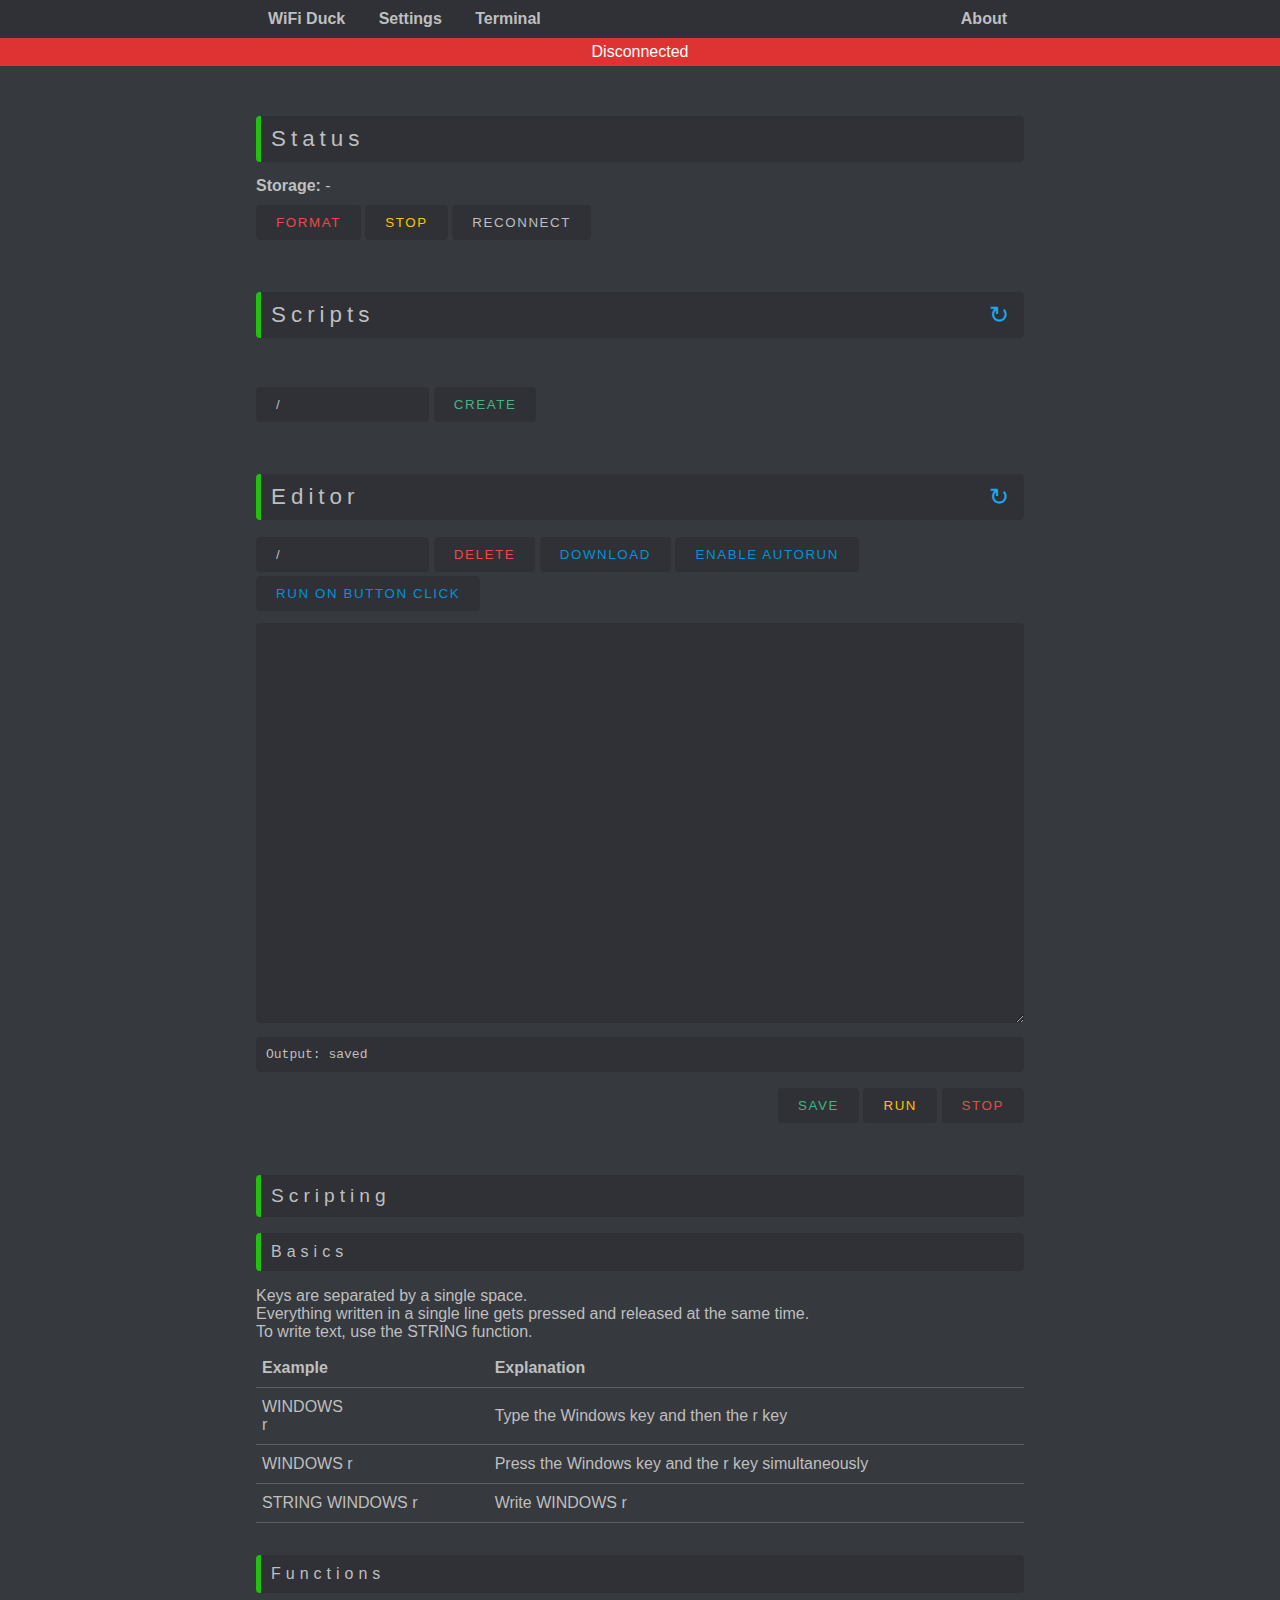
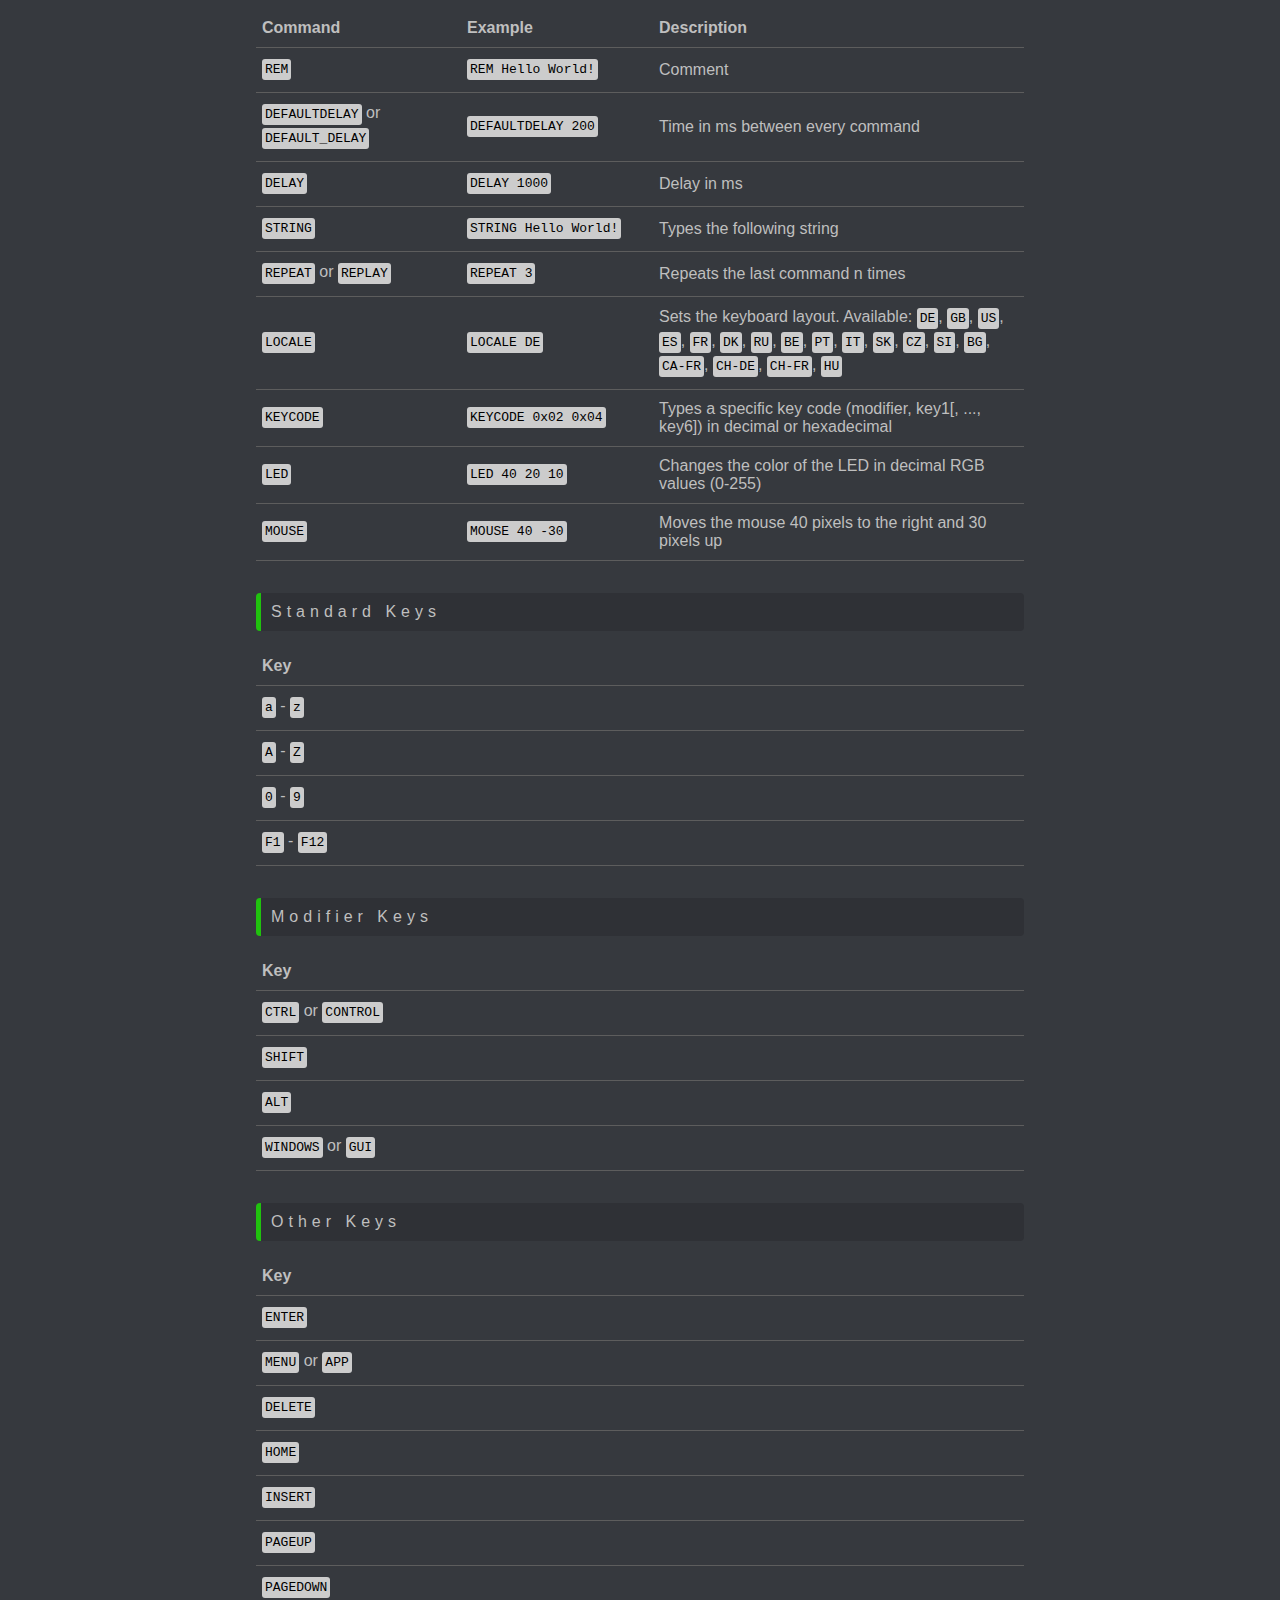
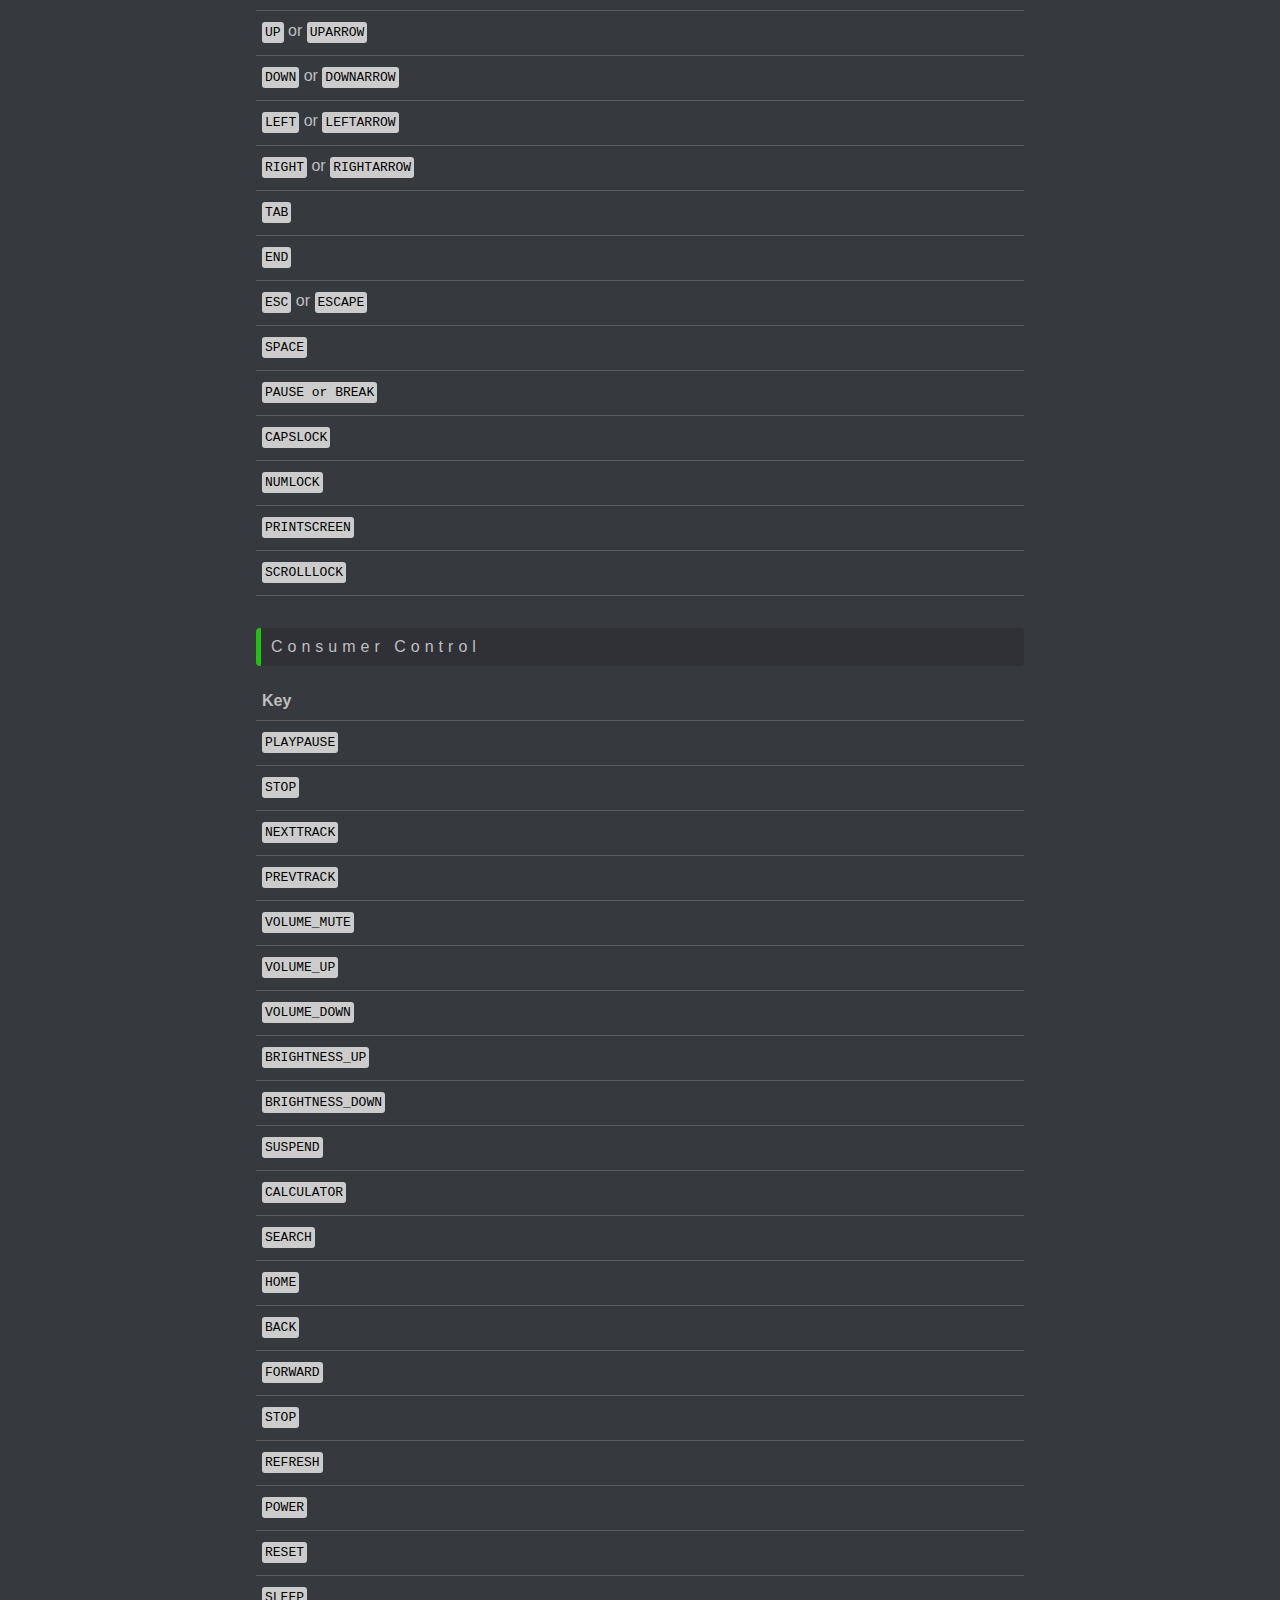
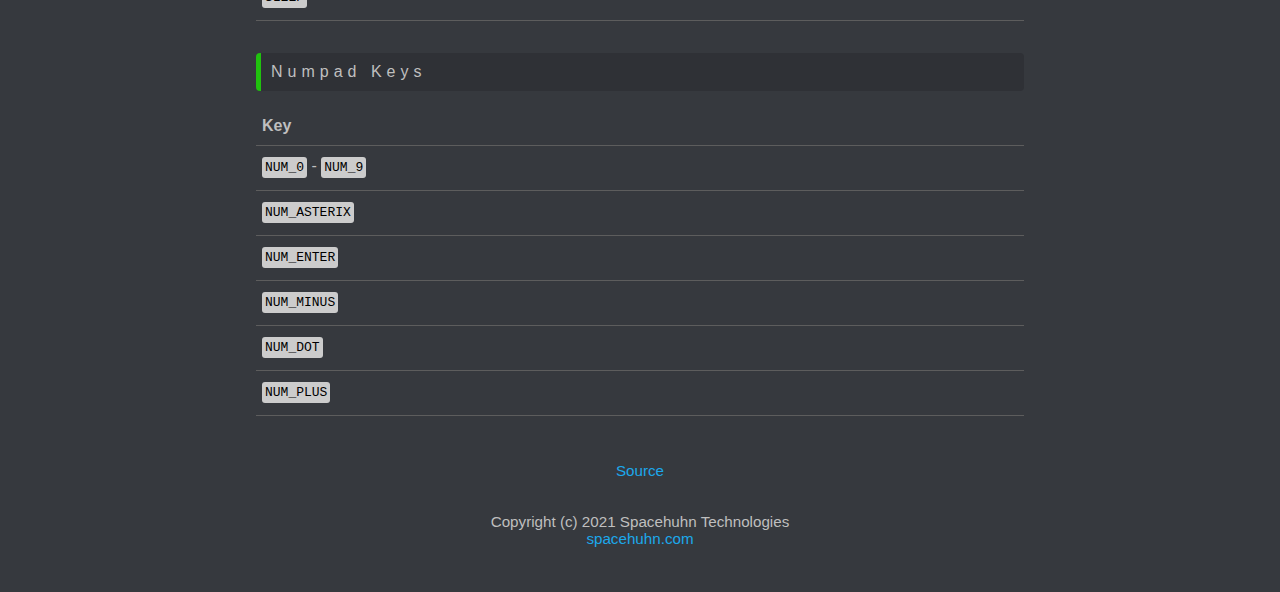
<file: web/index.html>
<!--
    This software is licensed under the MIT License. See the license file for details.
    Source: https://github.com/spacehuhntech/WiFiDuck
-->
<!DOCTYPE html>
<html>
    <head>
        <meta charset="UTF-8">
        <meta name="viewport" content="width=device-width, initial-scale=0.8, minimal-ui">
        <meta name="theme-color" content="#36393E">

        <meta name="description" content="WiFi Duck">
        <title>WiFi Duck</title>

        <link rel="stylesheet" type="text/css" href="style.css">
        <script src="script.js"></script>
        <script src="index.js"></script>
    </head>
    <body>
        <nav>
            <ul class="menu">
                <li><a href="index.html">WiFi Duck</a></li>
                <li><a href="settings.html">Settings</a></li>
                <li><a href="terminal.html">Terminal</a></li>
                <li><a href="credits.html">About</a></li>
            </ul>
        </nav>
        <div id="status"></div>
        <main>
            <section>
                <h1>Status</h1>
                <div class="row">
                    <p><b>Storage: </b><span id="freeMemory">-</span></p>
                    <button class="danger" id="format">format</button>
                    <button class="warn" id="stop">stop</button>
                    <button class="white" id="reconnect">reconnect</button>
                </div>
            </section>
            <section>
                <h1>Scripts <a class="reload" id="scriptsReload">&#x21bb;</a></h1>
                <table class="table" id="scriptTable"></table>
                <div class="row">
                    <input placeholder="Filename /<name>" type="text" class="smooth" value="/" id="newFile"/>
                    <button class="success" onclick="create(get_new_filename())">create</button>
                </div>
            </section>
            <section>
                <h1>Editor <a class="reload" id="editorReload">&#x21bb;</a></h1>
                <div class="row">
                    <input placeholder="Filename /<name>" type="text" class="smooth" value="/" id="editorFile">
                    <button class="danger" id="editorDelete">delete</button>
                    <button class="primary" id="editorDownload">download</button>
                    <button class="primary" id="editorAutorun">Enable autorun</button>
                    <button class="primary" id="editorButtonScript">Run On Button Click</button>
                </div>
                <div class="row">
                    <textarea class="smooth" id="editor"></textarea>
                </div>
                <div class="row">
                    <div class="debugger">
                        Output: <span id="editorinfo">saved</span>
                    </div>
                </div>
                <div class="row">
                    <div id="editor-primary-buttons">
                        <button class="success" id="editorSave">save</button>
                        <button class="warn" id="editorRun">run</button>
                        <button class="danger" id="editorStop">stop</button>
                    </div>
                </div>
            </section>
            <section>
                <!--<h1>Documentation</h1>-->
                <h2>Scripting</h2>
                <h3>Basics</h3>
                <p>
                    Keys are separated by a single space.<br>
                    Everything written in a single line gets pressed and released at the same time.<br>
                    To write text, use the STRING function.
                </p>
                <table>
                    <thead>
                        <tr>
                            <th>Example</th>
                            <th>Explanation</th>
                        </tr>
                    </thead>
                    <tbody>
                        <tr>
                            <td>WINDOWS
                                <br> r
                            </td>
                            <td>Type the Windows key and then the r key</td>
                        </tr>
                        <tr>
                            <td>WINDOWS r</td>
                            <td>Press the Windows key and the r key simultaneously</td>
                        </tr>
                        <tr>
                            <td>STRING WINDOWS r</td>
                            <td>Write WINDOWS r</td>
                        </tr>
                    </tbody>
                </table>
                <h3>Functions</h3>
                <table id="ducky-functions-table">
                    <thead>
                        <tr>
                            <th>Command</th>
                            <th>Example</th>
                            <th>Description</th>
                        </tr>
                    </thead>
                    <tbody>
                        <tr>
                            <td><code>REM</code></td>
                            <td><code>REM Hello World!</code></td>
                            <td>Comment</td>
                        </tr>
                        <tr>
                            <td><code>DEFAULTDELAY</code> or <code>DEFAULT_DELAY</code></td>
                            <td><code>DEFAULTDELAY 200</code></td>
                            <td>Time in ms between every command</td>
                        </tr>
                        <tr>
                            <td><code>DELAY</code></td>
                            <td><code>DELAY 1000</code></td>
                            <td>Delay in ms</td>
                        </tr>
                        <tr>
                            <td><code>STRING</code></td>
                            <td><code>STRING Hello World!</code></td>
                            <td>Types the following string</td>
                        </tr>
                        <tr>
                            <td><code>REPEAT</code> or <code>REPLAY</code></td>
                            <td><code>REPEAT 3</code></td>
                            <td>Repeats the last command n times</td>
                        </tr>
                        <tr>
                            <td><code>LOCALE</code></td>
                            <td><code>LOCALE DE</code></td>
                            <td>Sets the keyboard layout. Available: <code>DE</code>, <code>GB</code>, <code>US</code>, <code>ES</code>, <code>FR</code>, <code>DK</code>, <code>RU</code>, <code>BE</code>, <code>PT</code>, <code>IT</code>, <code>SK</code>, <code>CZ</code>, <code>SI</code>, <code>BG</code>, <code>CA-FR</code>, <code>CH-DE</code>, <code>CH-FR</code>, <code>HU</code>
                            </td>
                        </tr>
                        <tr>
                            <td><code>KEYCODE</code></td>
                            <td><code>KEYCODE 0x02 0x04</code></td>
                            <td>Types a specific key code (modifier, key1[, ..., key6]) in decimal or hexadecimal</td>
                        </tr>
                        <tr>
                            <td><code>LED</code></td>
                            <td><code>LED 40 20 10</code></td>
                            <td>Changes the color of the LED in decimal RGB values (0-255)</td>
                        </tr>
                        <tr>
                            <td><code>MOUSE</code></td>
                            <td><code>MOUSE 40 -30</code></td>
                            <td>Moves the mouse 40 pixels to the right and 30 pixels up</td>
                        </tr>
                    </tbody>
                </table>
                <h3>Standard Keys</h3>
                <table>
                    <thead>
                        <tr>
                            <th>Key</th>
                        </tr>
                    </thead>
                    <tbody>
                        <tr>
                            <td><code>a</code> - <code>z</code></td>
                        </tr>
                        <tr>
                            <td><code>A</code> - <code>Z</code></td>
                        </tr>
                        <tr>
                            <td><code>0</code> - <code>9</code></td>
                        </tr>
                        <tr>
                            <td><code>F1</code> - <code>F12</code></td>
                        </tr>
                    </tbody>
                </table>
                <h3>Modifier Keys</h3>
                <table>
                    <thead>
                        <tr>
                            <th>Key</th>
                        </tr>
                    </thead>
                    <tbody>
                        <tr>
                            <td><code>CTRL</code> or <code>CONTROL</code></td>
                        </tr>
                        <tr>
                            <td><code>SHIFT</code></td>
                        </tr>
                        <tr>
                            <td><code>ALT</code></td>
                        </tr>
                        <tr>
                            <td><code>WINDOWS</code> or <code>GUI</code></td>
                        </tr>
                    </tbody>
                </table>
                <h3>Other Keys</h3>
                <table>
                    <thead>
                        <tr>
                            <th>Key</th>
                        </tr>
                    </thead>
                    <tbody>
                        <tr>
                            <td><code>ENTER</code></td>
                        </tr>
                        <tr>
                            <td><code>MENU</code> or <code>APP</code></td>
                        </tr>
                        <tr>
                            <td><code>DELETE</code></td>
                        </tr>
                        <tr>
                            <td><code>HOME</code></td>
                        </tr>
                        <tr>
                            <td><code>INSERT</code></td>
                        </tr>
                        <tr>
                            <td><code>PAGEUP</code></td>
                        </tr>
                        <tr>
                            <td><code>PAGEDOWN</code></td>
                        </tr>
                        <tr>
                            <td><code>UP</code> or <code>UPARROW</code></td>
                        </tr>
                        <tr>
                            <td><code>DOWN</code> or <code>DOWNARROW</code></td>
                        </tr>
                        <tr>
                            <td><code>LEFT</code> or <code>LEFTARROW</code></td>
                        </tr>
                        <tr>
                            <td><code>RIGHT</code> or <code>RIGHTARROW</code></td>
                        </tr>
                        <tr>
                            <td><code>TAB</code></td>
                        </tr>
                        <tr>
                            <td><code>END</code></td>
                        </tr>
                        <tr>
                            <td><code>ESC</code> or <code>ESCAPE</code></td>
                        </tr>
                        <tr>
                            <td><code>SPACE</code></td>
                        </tr>
                        <tr>
                            <td><code>PAUSE or BREAK</code></td>
                        </tr>
                        <tr>
                            <td><code>CAPSLOCK</code></td>
                        </tr>
                        <tr>
                            <td><code>NUMLOCK</code></td>
                        </tr>
                        <tr>
                            <td><code>PRINTSCREEN</code></td>
                        </tr>
                        <tr>
                            <td><code>SCROLLLOCK</code></td>
                        </tr>
                    </tbody>
                </table>
                <h3>Consumer Control</h3>
                <table>
                    <thead>
                        <tr>
                            <th>Key</th>
                        </tr>
                    </thead>
                    <tbody>
                        <tr>
                            <td><code>PLAYPAUSE</code></td>
                        </tr>
                        <tr>
                            <td><code>STOP</code></td>
                        </tr>
                        <tr>
                            <td><code>NEXTTRACK</code></td>
                        </tr>
                        <tr>
                            <td><code>PREVTRACK</code></td>
                        </tr>
                        <tr>
                            <td><code>VOLUME_MUTE</code></td>
                        </tr>
                        <tr>
                            <td><code>VOLUME_UP</code></td>
                        </tr>
                        <tr>
                            <td><code>VOLUME_DOWN</code></td>
                        </tr>
                        <tr>
                            <td><code>BRIGHTNESS_UP</code></td>
                        </tr>
                        <tr>
                            <td><code>BRIGHTNESS_DOWN</code></td>
                        </tr>
                        <tr>
                            <td><code>SUSPEND</code></td>
                        </tr>
                        <tr>
                            <td><code>CALCULATOR</code></td>
                        </tr>
                        <tr>
                            <td><code>SEARCH</code></td>
                        </tr>
                        <tr>
                            <td><code>HOME</code></td>
                        </tr>
                        <tr>
                            <td><code>BACK</code></td>
                        </tr>
                        <tr>
                            <td><code>FORWARD</code></td>
                        </tr>
                        <tr>
                            <td><code>STOP</code></td>
                        </tr>
                        <tr>
                            <td><code>REFRESH</code></td>
                        </tr>
                        <tr>
                            <td><code>POWER</code></td>
                        </tr>
                        <tr>
                            <td><code>RESET</code></td>
                        </tr>
                        <tr>
                            <td><code>SLEEP</code></td>
                        </tr>
                    </tbody>
                </table>
                <h3>Numpad Keys</h3>
                <table>
                    <thead>
                        <tr>
                            <th>Key</th>
                        </tr>
                    </thead>
                    <tbody>
                        <tr>
                            <td><code>NUM_0</code> - <code>NUM_9</code></td>
                        </tr>
                        <tr>
                            <td><code>NUM_ASTERIX</code></td>
                        </tr>
                        <tr>
                            <td><code>NUM_ENTER</code></td>
                        </tr>
                        <tr>
                            <td><code>NUM_MINUS</code></td>
                        </tr>
                        <tr>
                            <td><code>NUM_DOT</code></td>
                        </tr>
                        <tr>
                            <td><code>NUM_PLUS</code></td>
                        </tr>
                    </tbody>
                </table>
            </section>
        </main>
        <footer>
            <a href="https://github.com/spacehuhntech/WiFiDuck" target="_blank">Source</a>
            <br><br>
            <span id="version"></span><br>
            Copyright (c) 2021 Spacehuhn Technologies<br>
            <a href="https://spacehuhn.com" target="_blank">spacehuhn.com</a>
        </footer>
    </body>
</html>
</file>
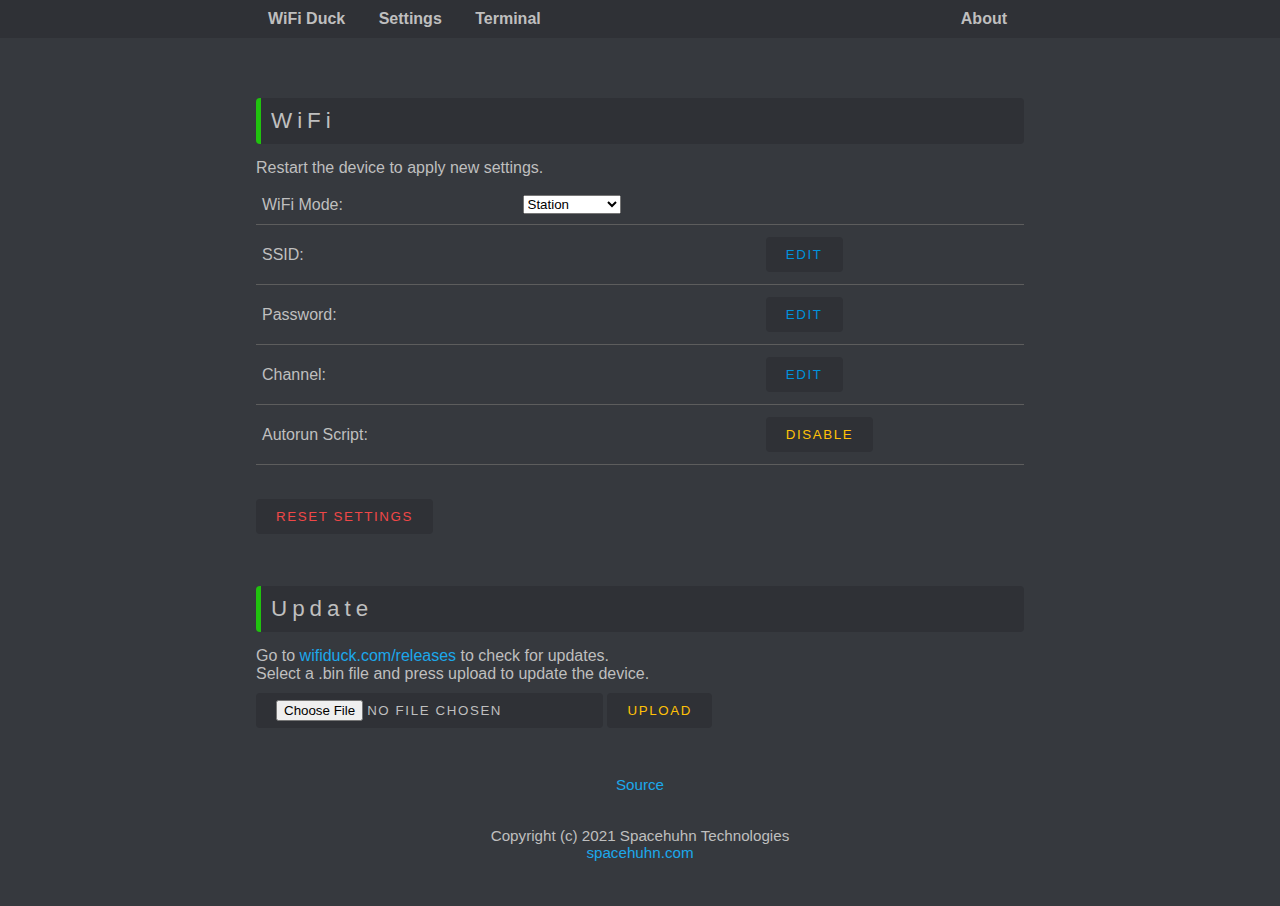
<file: web/settings.html>
<!--
   This software is licensed under the MIT License. See the license file for details.
   Source: https://github.com/spacehuhntech/WiFiDuck
-->
<!DOCTYPE html>
<html>
    <head>
        <meta charset="UTF-8">
        <meta name="viewport" content="width=device-width, initial-scale=0.8, minimal-ui">
        <meta name="theme-color" content="#36393E">

        <meta name="description" content="WiFi Duck">
        <title>WiFi Duck | Settings</title>

        <link rel="stylesheet" type="text/css" href="style.css">
        <script src="script.js"></script>
        <script src="settings.js"></script>
    </head>
  	<body>
        <nav>
            <ul class="menu">
                <li><a href="index.html">WiFi Duck</a></li>
                <li><a href="settings.html">Settings</a></li>
                <li><a href="terminal.html">Terminal</a></li>
                <li><a href="credits.html">About</a></li>
            </ul>
        </nav>
		<div id="status"></div>
		<main>
			<section>
				<h1>WiFi</h1>
				<p>Restart the device to apply new settings.</p>
				<table>
				<tr>
					<td>WiFi Mode:</td>
					<td>
						<select class="select" id="edit_wifi_mode">
							<option value="sta">Station</option>
							<option value="ap">Access Point</option>
						</select>
					</td>
					<td>

					</td>
				</tr>
				<tr>
					<td>SSID:</td>
					<td id="ssid"></td>
					<td><button class="primary" id="edit_ssid">edit</button></td>
				</tr>
				<tr>
					<td>Password:</td>
					<td id="password"></td>
					<td><button class="primary" id="edit_password">edit</button></td>
				</tr>
				<tr>
					<td>Channel:</td>
					<td id="channel"></td>
					<td><button class="primary" id="edit_channel">edit</button></td>
				</tr>
				<tr>
					<td>Autorun Script:</td>
					<td id="autorun"></td>
					<td><button class="warn" id="disable_autorun">disable</button></td>
				</tr>
				</table>
				<button class="danger" id="reset">Reset settings</button>
			</section>
			<section>
				<h1>Update</h1>

				<p>
					Go to <a href="https://github.com/spacehuhntech/WiFiDuck/releases" target="_blank">wifiduck.com/releases</a>
					to check for updates.<br>Select a .bin file and press upload to update the device.<br>
				</p>

				<form method='POST' action='/update' enctype='multipart/form-data'>
				<input type='file' name='update'>
				<input type='submit' class="warn" value='Upload'>
				</form>
			</section>
			<footer>
				<a href="https://github.com/spacehuhntech/WiFiDuck" target="_blank">Source</a>
				<br><br>
				<span id="version"></span><br>
				Copyright (c) 2021 Spacehuhn Technologies<br>
				<a href="https://spacehuhn.com" target="_blank">spacehuhn.com</a>
			</footer>
	</body>
</html>
</file>
<file: web/style.css>
/*
   This software is licensed under the MIT License. See the license file for details.
   Source: https://github.com/spacehuhntech/WiFiDuck
 */
/* Global */

body {
	background: #36393e;
  margin: 0;
  color: #bfbfbf;
	font-family: sans-serif;
}

main {
	width: 60vw;
	margin-left: auto;
	margin-right: auto;
}

section {
	margin-top: 50px;
}

footer {
	font-size: .95em;
	text-align: center;
	margin-top: 3em;
	margin-bottom: 3em;
}

h1 {
	font-size: 1.4rem;
	margin-top: 1rem;
	background:
	#2f3136;
	padding: 10px;
	border-radius: 4px;
	border-left: solid #20c20e 5px;
	font-weight: 100;
	letter-spacing: 5px;
}

h2 {
	font-size: 1.2rem;
	margin-top: 1rem;
	background: #2f3136;
	padding: 10px;
	border-radius: 4px;
	border-left: solid #20c20e 5px;
	font-weight: 100;
	letter-spacing: 5px;
}

h3 {
	font-size: 1rem;
	margin-top: 1rem;
	background: #2f3136;
	padding: 10px;
	border-radius: 4px;
	border-left: solid #20c20e 5px;
	font-weight: 100;
	letter-spacing: 5px;
}

label {
	line-height: 44px;
}

p {
	margin: .5em 0;
}

/* Navigation bar */
nav {
	display: block;
	background: #2f3136;
	font-weight: bold;
}
  
nav a {
	color: inherit;
}

.menu {
	width: 60vw;
	list-style-type: none;
	margin: 0;
	padding: 0;
	margin: 0 auto;
	display: flex;
	flex-direction: row;
	display:block;
}

.menu li {
	margin: 10px 5px 10px 0;
	display: inline-block;
}

.menu li:last-child {
	float: right;
}

.menu a {
	padding: .75em;
	border-radius: 4px;
}

.menu a:hover {
	background: #42444a;
}

code {
	background: #ccc;
	padding: 3px;
	border-radius: 3px;
	word-break: keep-all !important;
	color: #000;
	line-height: 24px;
	cursor: copy;
}

.terminal {
	max-height: 100vh;
	background:#2f3136;
	height: 400px;
	border-radius: 4px;
	overflow-y: scroll;
	padding: 15px;
}

.white {
  color: #bfbfbf;
}

.warn {
	color: #ffc107;
}

.danger {
	color: #F04747;
}

.success {
	color: #43B581;
}

.primary {
	color: #0092db;
}

.select {
  	width: 98px !important;
  	padding: 0 !important;
}

.selected {
  	background: #4974a9;
}

.clickable {
  	cursor: pointer;
}

.code {
  	font-family: "Courier New", Courier, monospace;
	cursor: copy;
}

.reload {
    float: right;
    line-height: 1.1rem;
    cursor: pointer;
	font-size: 1.5rem;
	margin-top: 4px;
}

.reload:hover {
    text-decoration: none;
}

#status {
	text-align: center;
	text-transform: capitalize;
	padding: 5px;
	color: #fff;
	position: sticky;
	top: 0;
	z-index: 99;
}

.debugger {
  font-family: monospace;
	background: #2f3136;
	border-radius: 4px;
	padding: 10px;
	margin-bottom: 4px;
}

#editor-primary-buttons {
	float: right;
}

#editor-primary-buttons p {
	text-align: right;
}

/* ===== CHECKBOX ===== */
/* Customize the label (the container) */
.checkBoxContainer {
	display: block;
	position: relative;
	padding-left: 35px;
	margin-bottom: 12px;
	cursor: pointer;
	font-size: 22px;
	-webkit-user-select: none;
	-moz-user-select: none;
	-ms-user-select: none;
	user-select: none;
	height: 32px;
}

/* Hide the browser's default checkbox */
.checkBoxContainer input {
	position: absolute;
	opacity: 0;
	cursor: pointer;
}

/* Create a custom checkbox */
.checkmark {
	position: absolute;
	top: 8px;
	left: 0;
	height: 28px;
	width: 28px;
	background-color: #2F3136;
	border-radius: 4px;
}

/* Create the checkmark/indicator (hidden when not checked) */
.checkmark:after {
	content: "";
	position: absolute;
	display: none;
}

/* Show the checkmark when checked */
.checkBoxContainer input:checked~.checkmark:after {
	display: block;
}

.checkBoxContainer .checkmark:after {
	left: 10px;
	top: 7px;
	width: 4px;
	height: 10px;
	border: solid white;
	border-width: 0 3px 3px 0;
	-webkit-transform: rotate(45deg);
	-ms-transform: rotate(45deg);
	transform: rotate(45deg);
}

/* ERROR */
.hide {
	display: none;
}

.show {
	display: block !important;
	animation-name: fadeIn;
	animation-duration: 1s;
}

@keyframes fadeIn {
	0% {
		opacity: 0;
	}

	100% {
		opacity: 1;
	}
}

hr {
	background: #3e4146;
	border-top: 1px dotted#fff;
	border-bottom: none;
	margin: 0;
}

a {
	color: #1ca8eb;
  	text-decoration: none;
}

a:hover {
	color: #fff;
	text-decoration: underline dotted;
}

/* Meter */
.meter_background {
	background: #42464D;
	width: 100%;
	word-break: normal;
	min-width: 100px;
}

.meter_forground {
	color: #fff;
	padding: 4px 0;
	/* + one of the colors below
		(width will be set by the JS) */
}

.meter_green {
	background: #43B581;
}

.meter_orange {
  	background: #FAA61A;
}

.meter_red {
  	background: #F04747;
}

.meter_value {
  	padding-left: 8px;
}

/* Tables */
table {
	width: 100%;
	min-width: 400px;
	margin-bottom: 2em;
	border-collapse: collapse;
}

th {
  	word-break: break-word;
}

th, td {
	padding: 10px 6px;
	text-align: left;
	border-bottom: 1px solid #5d5d5d;
}

#ducky-functions-table td {
  	min-width: 180px;
}

@media only screen and (max-width: 768px), (min-device-width: 768px) and (max-device-width: 1024px) {

	.menu {
		width: 90vw;
	}

	main {
		width: 90vw !important;
	}

	/* Force table to not be like tables anymore */
	#ducky-functions-table table, #ducky-functions-table thead, #ducky-functions-table tbody, #ducky-functions-table th, #ducky-functions-table td, #ducky-functions-table tr {
		display: block;
	}

	/* Hide table headers (but not display: none;, for accessibility) */
	#ducky-functions-table thead tr {
		position: absolute;
		top: -9999px;
		left: -9999px;
	}

	#ducky-functions-table tr {
		border: none;
	}

	#ducky-functions-table tr:nth-child(odd) {
		background: #2f3136;
		border-radius: 4px;
	}

	#ducky-functions-table td {
		/* Behave  like a "row" */
		border: none;
		border-bottom: 2px solid transparent;
		position: relative;
		padding-left: 120px;
		line-height: 1.8rem;
	}

	#ducky-functions-table td:before {
		/* Now like a table header */
		position: absolute;
		/* Top/left values mimic padding */
		top: 6px;
		left: 6px;
		width: 120px;
		padding-right: 10px;
		white-space: nowrap;
	}

	/*
		Label the data
		*/
	#ducky-functions-table td:nth-of-type(1):before {
		content: "Command";
	}

	#ducky-functions-table td:nth-of-type(2):before {
		content: "Example";
	}

	#ducky-functions-table td:nth-of-type(3):before {
		content: "Description";
	}
}

/* Inputs and buttons */
textarea {
	color: #bfbfbf;
	resize: vertical;
	width: 100%;
	height: 400px;
	padding: 15px;
	border: none;
	border-radius: 4px;
	background: #2f3136;
	font-family: "Courier New", Courier, monospace;
	box-sizing: border-box;
	-moz-box-sizing: border-box;
	-webkit-box-sizing: border-box;
}

input[type="file"] {
	padding: 7px 20px;
}

input[type="text"] {
	color: #bfbfbf;
	text-transform: none;
	width: 10em;
}

input[type="text"]:hover {
	cursor: text;
}

input, button {
	padding: 10px 20px;
	border: none;
	border-radius: 4px;
	background: #2f3136;
	letter-spacing: .1rem;
	text-transform: uppercase;
	margin: 2px 0;
}

input:hover, button:hover {
	background: #42444a;
	cursor: pointer;
}

.setting {
	width: 100% !important;
	max-width: 284px !important;
}

/* GRID SYSTEM */
.row {
	position: relative;
	width: 100%;
	margin-top: 10px;
}

.row [class^="col"] {
	float: left;
}

.col-1,
.col-2,
.col-3,
.col-4,
.col-5,
.col-6,
.col-7,
.col-8,
.col-9,
.col-10,
.col-11,
.col-12 {
  width: 96%;
}

.row::after {
  content: "";
  display: table;
  clear: both;
}

.hidden-sm {
  display: none;
}

@media only screen and (min-width: 24em) {
  .col-1 {
    width: 4.33%;
  }

  .col-2 {
    width: 12.66%;
  }

  .col-3 {
    width: 21%;
  }

  .col-4 {
    width: 29.33%;
  }

  .col-5 {
    width: 37.66%;
  }

  .col-6 {
    width: 46%;
  }

  .col-7 {
    width: 54.33%;
  }

  .col-8 {
    width: 62.66%;
  }

  .col-9 {
    width: 71%;
  }

  .col-10 {
    width: 79.33%;
  }

  .col-11 {
    width: 87.66%;
  }

  .col-12 {
    width: 96%;
  }

  .hidden-sm {
    display: block;
  }
}
</file>
